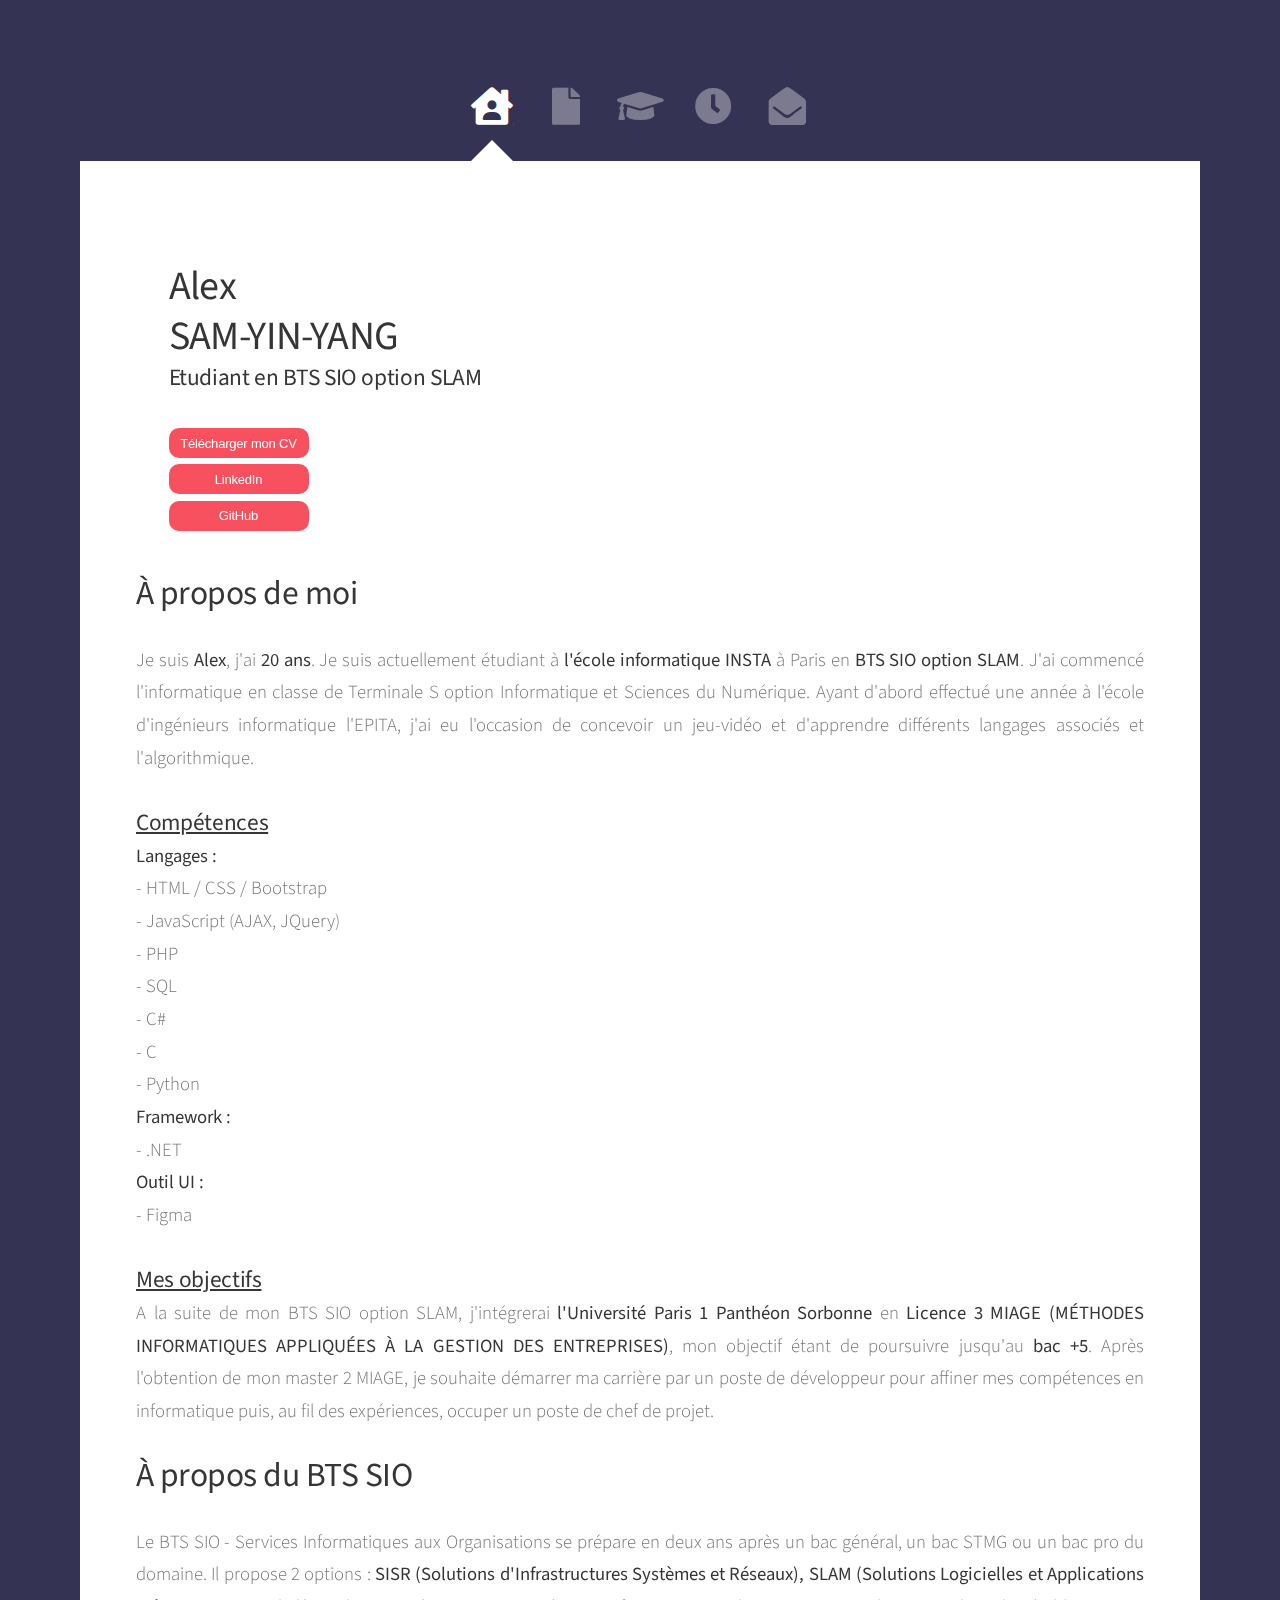
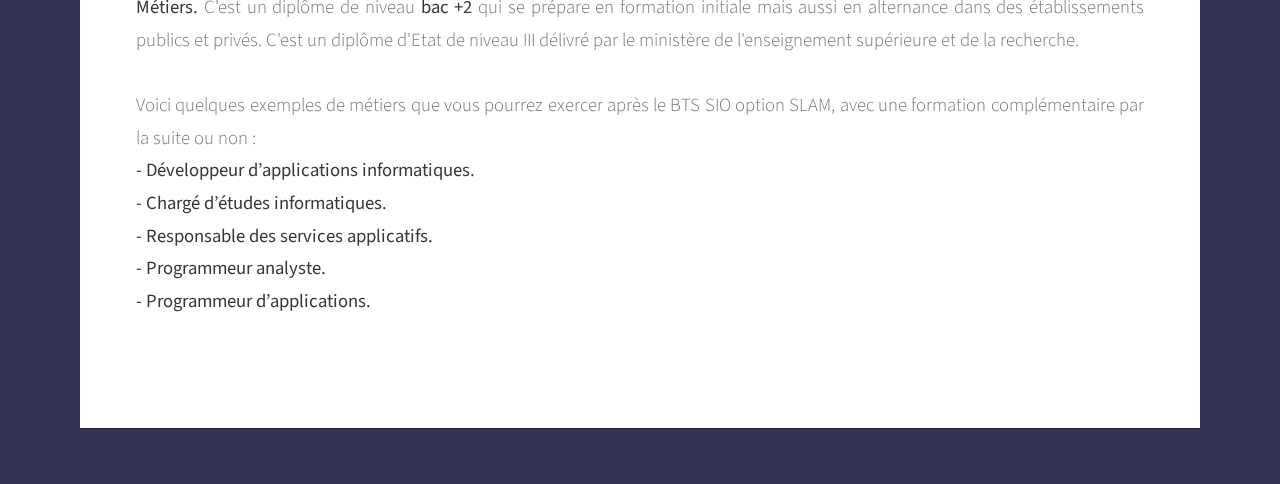
<file: index.html>
<!DOCTYPE html>

<html>

<head>
	<title>Portfolio</title>
	<meta charset="utf-8" />
	<meta name="viewport" content="width=device-width, initial-scale=1, user-scalable=no" />
	<link rel="stylesheet" href="assets/css/main.css" />
	<noscript>
		<link rel="stylesheet" href="assets/css/noscript.css" /></noscript>
	<link rel="stylesheet" href="assets/css/added.css" />
</head>

<body class="is-preload">
	<!-- Wrapper-->
	<div id="wrapper">
		<!-- Nav -->
		<nav id="nav">
			<a href="#home" class="fas fa-house-user"><span>Accueil</span></a>
			<a href="#projet" class="fas fa-file"><span>Projets</span></a>
			<a href="#parcours" style="text-decoration: none" class="fas fa-graduation-cap"></i><span>Formation</span></a>
			<a href="#experiences" style="text-decoration: none" class="fas fa-clock"></i><span>Expériences</span></a>
			<a href="#contact" class="fas fa-envelope-open"><span>Contact</span></a>
		</nav>

		<!-- Main -->
		<div id="main">
			<!-- Me -->
			<article id="home" class="panel intro">
				
				<a id="about-me">
					<header id="left-side">
						<div>
							<h1 style="font-size: 40px">Alex<br>SAM-YIN-YANG</h1>
							<h2>Etudiant en BTS SIO option SLAM</h2><br>
							<button id="cv_btn" onclick="window.open('./media/CV_ALEX_SYY_2.pdf');">
								<h4 id="cv">Télécharger mon CV</h4>
							</button>
						<br>
							<button id="btn_linkedin" onclick="window.open('https://www.linkedin.com/in/alexsyy');">
								<h4 id="cv">LinkedIn</h4>
							</button>
						<br>
							<button id="btn_linkedin" onclick="window.open('https://github.com/alexsamyy');">
								<h4 id="cv">GitHub</h4>
							</button>
						</div>
					</header>
					<h2>À propos de moi</h2>
					<br />
					<span>
						Je suis <b>Alex</b>, j'ai <b>20 ans</b>. Je suis
						actuellement étudiant à <b>l'école informatique INSTA</b> à Paris en
						<b><span href="#BTS">BTS SIO option SLAM</span></b>. J'ai commencé l'informatique en classe de
						Terminale S option
						Informatique et Sciences du Numérique. Ayant d'abord effectué une
						année à l'école d'ingénieurs informatique l'EPITA, j'ai eu
						l'occasion de concevoir un jeu-vidéo et d'apprendre différents
						langages associés et l'algorithmique.</span><br/><br>
						<h4 style="text-decoration: underline;">Compétences</h4>
						<span>
							<b>Langages :</b><br>
							- HTML / CSS / Bootstrap<br>
							- JavaScript (AJAX, JQuery)<br>
							- PHP<br>
							- SQL<br>
							- C#<br>
							- C<br>
							- Python<br>
							<b>Framework :</b><br>
							- .NET<br>
							<b>Outil UI :</b><br>
							- Figma<br><br>
						
						</span>
					
						<h4 style="text-decoration: underline;">Mes objectifs</h4>
						A la suite de mon BTS SIO option SLAM, j'intégrerai <b>l'Université Paris 1 Panthéon Sorbonne</b>
						en <b>Licence 3 MIAGE (MÉTHODES INFORMATIQUES APPLIQUÉES À LA GESTION DES ENTREPRISES)</b>, mon objectif
						étant de poursuivre jusqu'au <b>bac +5</b>. Après l'obtention de mon master 2 MIAGE, je souhaite démarrer ma carrière par un poste de
						développeur pour affiner mes compétences en informatique puis, au fil des expériences, occuper un poste de chef de projet.

						<br><br>
						<h2>À propos du BTS SIO</h2>
					<br />
					<span>
						Le BTS SIO - Services Informatiques aux Organisations se prépare en deux ans après un bac général,
						un bac STMG ou un bac pro du domaine. Il propose 2 options :
						<b>SISR (Solutions d'Infrastructures Systèmes et Réseaux), SLAM (Solutions Logicielles et Applications Métiers.</b>
						C'est un diplôme de niveau <b>bac +2</b> qui se prépare en formation initiale mais aussi en alternance
						dans des établissements publics et privés.
						C'est un diplôme d'Etat de niveau III délivré par le ministère de l'enseignement
						supérieure et de la recherche.<br><br>

						Voici quelques exemples de métiers que vous pourrez exercer après le BTS SIO option SLAM,
						avec une formation complémentaire par la suite ou non :<br>
						<b>- Développeur d’applications informatiques.</b><br>
						<b>- Chargé d’études informatiques.</b><br>
						<b>- Responsable des services applicatifs.</b><br>
						<b>- Programmeur analyste.</b><br>
						<b>- Programmeur d’applications.</b><br><br><br>
					</span>
					
				</a>
			</article>

			<!-- MON PARCOURS -->
			<article id="parcours" class="panel intro">
				<div id="parcours_text">
					<article id="work" class="panel">
						<h2>Formation</h2><br>

						<div class="timeline">

							<h2 class="timeline__item timeline__item--year">2021 - 2023</h2>

							<div class="timeline__item">
								<h3 class="timeline__title"><a style="color: black"
										href="https://www.insta.fr/">INSTA - École d'informatique</a><br>BTS SIO option SLAM</h3>
								<p class="timeline__blurb"><a
										style="text-decoration: none; color: black" href="#projet">
										Réalisation d'un site web de e-commerce dans le cadre de l'école.<br>
										Langages utilisés : HTML / CSS / JavaScript / PHP / SQL<br>
										Framework utilisé : Bootstrap<br>
										- Création / Connexion de l'utilisateur<br>
										- Affichage des articles en vente<br>
										- Mise en place d'un panier<br>
										- Historique / Création d'un bon de commande
										
										
									</p>

								<p class="timeline__blurb"><a
										style="text-decoration: none; color: black" href="#projet">
										Réalisation d'un client lourd de gestion de matériels informatiques<br>
										Langages utilisés : C# / SQL<br>
										Framework utilisé : .NET Framework<br>
										- Possibilité de se connecter à l'application<br>
										- Connexion avec la base de données<br>
										- Ajouter, modifier et supprimer des données<br>
										- Gestion de la sécurité
									</p>
							</div>

							<h2 class="timeline__item timeline__item--year">2020 - 2021</h2>

							<div class="timeline__item">
								<h3 class="timeline__title"><a style="color: black"
										href="https://www.epita.fr/">EPITA</a> - <a
										style="text-decoration: none; color: black" href="./bts.html">Classe
										préparatoire intégrée</a></h3>
								<p class="timeline__blurb">Réalisation d'un jeu-vidéo en C# sur Unity </a> dans le cadre de
									l'école.</p>
							</div>

							<h2 class="timeline__item timeline__item--year">2017 - 2020</h2>

							<div class="timeline__item">
								<h3 class="timeline__title">
									<a style="color: black" href="http://lycee-llisle.ac-reunion.fr/">Lycée Leconte de Lisle</a>
									<br>Baccalauréat Scientifiques internationale chinoise option
									Informatique et Sciences du Numérique</h3>
								<p class="timeline__blurb">Mention bien<br>
									- Bénévolat au sein du journal du lycée "Leconte du Butor" en tant que rédacteur, photographe et maquettiste.<br>
									<a style="color:black"
										href="http://crdp.re/clemi/concours-mediatiks-2018-2019/">Lauréat national 2019
										au concours Mediatiks</a><br>
									- Stage de photographie à la Cité des Arts de la Réunion avec le photographe
									<a style="color: black" href="http://www.morganfache.net/">Morgan Fache</a>
									ayant pour thème "Le Grand Chemin" donnant lieu à <a style="color:black"
									href="https://www.citedesarts.re/LE-GRAND-CHEMIN-THE-LONG-WAY">un vernissage</a>.<br>
									- Prise de vues du stage de street art avec le graffeur <a style="color:black"
									href="https://fr-fr.facebook.com/meo974graff/">Méo974</a> et de la réalisation de la fresque
									<a style="color:black"
									href="https://la1ere.francetvinfo.fr/reunion/buste-fresque-hommage-leconte-lisle-715799.html">en hommage au poète Leconte de Lisle</a>. 
									</p>
							</div>
					</article>
					
					<article id="work" class="panel">
						<h2>Veille technologique</h2><br>

						<div class="timeline">

							<div class="timeline__item">
								<h3 class="timeline__title">Blockchain</h3></a>
								<button id="cv_btn" onclick="window.open('./media/Veille-technologique-updated.pdf');">
									<h4 id="cv">En savoir plus</h4>
								</button>
							</div><br>
						</div>
					</article>
				</div>
			</article>

			<!-- PROJETS -->
			<article id="projet" class="panel">
				<header>
					<h2>Projets</h2>
				</header>

				<section>
					<div class="row">
						<div class="col-4 col-6-medium col-12-small">
							<a title="Cliquez pour voir le projet"
								href="https://github.com/alexsamyy/ecommerce_project" class="link_proj1">
								<div class="project1">
									<img class="image fit" src="media/FoneMarket.JPG" alt="FoneMarket" />
									<span class="legende"><b>FoneMarket</b> est un projet réalisé durant ma 1ère
										année de BTS informatique. <br />Nous devions réaliser un
										site de<br>e-commerce avec les langages HTML / CSS / JavaScript
										/ PHP / MySQL / Jquery / Bootstrap.
									</span>
								</div>
							</a>
						</div>
						<div class="col-4 col-6-medium col-12-small">
							<a title="Cliquez pour voir le projet"
								href="https://github.com/alexsamyy/gm-syy" class="link_proj1">
								<div class="project1">
									<img class="image fit" src="media/GM-SYY.JPG" alt="GM-SYY" />
									<span class="legende"><b>GM-SYY</b> est un projet réalisé durant ma 2ème
										année de BTS informatique. <br />Nous devions réaliser un
										client lourd de<br>gestion de matériels informatiques
										avec les langages C# .NET Framework / SQL.
									</span>
								</div>
							</a>
						</div>
					</div>
				</section>
			</article>

			<!-- Contact -->
			<article id="contact" class="panel">
				<header>
					<h2>Contact</h2>
				</header>
				<form action="https://formspree.io/f/mpzbnaqq" method="post">
					<div>
						<div class="row">
							<div class="col-6 col-12-medium">
								<input type="text" name="name" placeholder="Nom" />
							</div>
							<div class="col-6 col-12-medium">
								<input type="text" name="email" placeholder="E-mail" />
							</div>
							<div class="col-12">
								<input type="text" name="subject" placeholder="Objet" />
							</div>
							<div class="col-12">
								<textarea id="message_contact" name="message" placeholder="Message" rows="6"></textarea>
							</div>
							<div class="col-12">
								<input type="submit" value="Envoyer" />
							</div>
						</div>
					</div>
				</form>
			</article>

			<!-- Expériences -->
			<article id="experiences" class="panel">
				<header>
					<h2>Expériences professionnelles</h2>
				</header>
				<article id="work" class="panel">

					<div class="timeline">

						<h2 class="timeline__item timeline__item--year">Octobre 2022 - Juin 2023</h2>

						<div class="timeline__item">
							<h3 class="timeline__title">Collège Camille Claudel - Service Civique</h3></a>
							<p class="timeline__blurb">
							- Chargé de développer des projets autour du développement durable avec les élèves<br>
							- Participation au dispositif devoirs faits<br>
							- Participation à la vie du collège (sorties scolaires,...)
						</div><br>

						<h2 class="timeline__item timeline__item--year">Janvier 2023 - Février 2023</h2>

						<div class="timeline__item">
							<h3 class="timeline__title">Photographe professionnelle - Développeur WordPress </h3></a>
							<button id="cv_btn" onclick="window.open('https://1drv.ms/f/s!AlTbfhOyc3Ui1HxNgnWetiYUX8ZN?e=NaFNmH');">
								<h4 id="cv">En savoir plus</h4>
							</button>
							<p class="timeline__blurb">
							- Création d'un portfolio sous WordPress<br>
						</div><br>

						<h2 class="timeline__item timeline__item--year">Juin 2022 - Août 2022</h2>

						<div class="timeline__item">
							<h3 class="timeline__title">PARADIGME - Stagiaire développement web</h3></a>
							<button id="cv_btn" onclick="window.open('./media/Experience-en-entreprise.pdf');">
								<h4 id="cv">En savoir plus</h4>
							</button>
							<p class="timeline__blurb">PARADIGME est une entreprise de vente de vêtements coréens basée à Paris.<br>
							- Mise à jour du site web de e-commerce via PrestaShop<br>
							- Ajout de nouvelles fonctionnalités<br>
							- Modification visuelle du site<br>
							- Correction de bugs
						</div><br>

						<h2 class="timeline__item timeline__item--year">Juillet 2021 - Août 2021</h2>

						<div class="timeline__item">
							<h3 class="timeline__title">BRED Banque Populaire - Auxiliaire d'été</h3></a>
							<p class="timeline__blurb">Hôte d'accueil de l'agence BRED à St-Denis, La Réunion.<br>
							- Prise en charge des prospects et des clients.<br>
							- Réalisation d'opérations bancaires sensibles (virements, délivrance des commandes de fonds, chéquiers,...)<br>
							- Création d'un tableau Excel pour réaliser des statistiques à propos de l'accueil (nombre de visites par jour,...)</p>
						</div><br>

					</div>
				</article>
			</article>

			<!-- Footer -->
			<div id="footer">
				<ul class="copyright">
					<li>&copy; Alex SAM-YIN-YANG - 2023</li>
				</ul>
			</div>
		</div>

		<!-- Scripts -->
		<script src="assets/js/jquery.min.js"></script>
		<script src="assets/js/browser.min.js"></script>
		<script src="assets/js/breakpoints.min.js"></script>
		<script src="assets/js/util.js"></script>
		<script src="assets/js/main.js"></script>
</body>

</html>
</file>
<file: assets/css/noscript.css>
/*
	Astral by HTML5 UP
	html5up.net | @ajlkn
	Free for personal and commercial use under the CCA 3.0 license (html5up.net/license)
*/

/* Wrapper */

	#wrapper {
		opacity: 1 !important;
	}

/* Nav */

	#nav a {
		opacity: 1.0;
	}

		#nav a:before, #nav a:after {
			display: none;
		}

		#nav a span {
			top: 0;
			opacity: 1.0;
		}

			#nav a span:after {
				display: none;
			}

/* Main */

	#main {
		background: none;
		box-shadow: none;
	}

		#main > .panel {
			background: white;
			margin-bottom: 2em;
		}

			#main > .panel:last-child {
				margin-bottom: 0;
			}
</file>
<file: assets/css/added.css>
#about-me {
    padding: 5%;
    text-align: justify;
}

#home{
    height: auto;
}

#bts_text {
    padding: 5%;
    text-align: justify;
}

#message_contact {
    resize: none;
}

#cv_btn, #btn_linkedin{
    border-radius: 10px;
    border: 0;
    background-color: #f7505f;
    transition-duration: 0.2s;
    min-height: 30px;
    min-width: 140px;
    width: 140px;
}

#btn_linkedin{
    margin-top: 0.3em;
}

#cv_btn:hover, #btn_linkedin:hover{
    box-shadow: 0 12px 16px 0 rgba(0, 0, 0, 0.24), 0 17px 50px 0 rgba(0, 0, 0, 0.19);
}

#cv {
    color: white;
    font-size: small;
    padding: 1%;
    width: auto;
}

.image {
    border: 1px solid black;
}

#btn_veille {
    text-align: center;
    display: inline-block;
    cursor: pointer;
    background-color: #f7505f;
    width: auto;
    height: 50px;
    border-radius: 10px;
    margin: auto;
}

.project1 {
    box-shadow: 0 12px 16px 0 rgba(0, 0, 0, 0.24), 0 17px 50px 0 rgba(0, 0, 0, 0.19);
    padding: 3%;
    position: relative;
    transition: transform 0.3s ease;
    transform: translateX(0px);
    border-radius: 20px;
}

.link_proj1 {
    border: none;
    text-decoration: none;
    color: black;
}

.project1:hover {
    transform: translateX(10px);
}

.image {
    border-radius: 20px;
}

#parcours_text{
    box-shadow: 0 12px 16px 0 rgba(0, 0, 0, 0.24), 0 17px 50px 0 rgba(0, 0, 0, 0.19);
    width: 95%;
    margin-top: 2.5%;
    padding: 5%;
}

/* EVALUATION DES COMPETENCES */

.skills p{
    margin-top: 5px;
}

.container1 {
    width: 100%;
    height: 30px;
    background-color: white;
    border: 1px solid black;
  }
  
  .skills {
    text-align: center;
    padding-top: 0;
    padding-bottom: 0;
    color: white;
  }
  
  .html {width: 90%; background-color: #04AA6D; height: 30px;}
  .css {width: 80%; background-color: #2196F3; height: 30px;}
  .js {width: 65%; background-color: #f44336; height: 30px;}
  .php {width: 60%; background-color: #808080; height: 30px;}
</file>
<file: assets/css/main.css>
@import url("https://fonts.googleapis.com/css?family=Source+Sans+Pro:300,400,300italic,400italic");
@import url("fontawesome-all.min.css");

/*
	Astral by HTML5 UP
	html5up.net | @ajlkn
	Free for personal and commercial use under the CCA 3.0 license (html5up.net/license)
*/

html,
body,
div,
span,
applet,
object,
iframe,
h1,
h2,
h3,
h4,
h5,
h6,
p,
blockquote,
pre,
a,
abbr,
acronym,
address,
big,
cite,
code,
del,
dfn,
em,
img,
ins,
kbd,
q,
s,
samp,
small,
strike,
strong,
sub,
sup,
tt,
var,
b,
u,
i,
center,
dl,
dt,
dd,
ol,
ul,
li,
fieldset,
form,
label,
legend,
table,
caption,
tbody,
tfoot,
thead,
tr,
th,
td,
article,
aside,
canvas,
details,
embed,
figure,
figcaption,
footer,
header,
hgroup,
menu,
nav,
output,
ruby,
section,
summary,
time,
mark,
audio,
video {
	margin: 0;
	padding: 0;
	border: 0;
	font-size: 100%;
	font: inherit;
	vertical-align: baseline;
}

article,
aside,
details,
figcaption,
figure,
footer,
header,
hgroup,
menu,
nav,
section {
	display: block;
}

body {
	line-height: 1;
}

ol,
ul {
	list-style: none;
}

blockquote,
q {
	quotes: none;
}

blockquote:before,
blockquote:after,
q:before,
q:after {
	content: '';
	content: none;
}

table {
	border-collapse: collapse;
	border-spacing: 0;
}

body {
	-webkit-text-size-adjust: none;
}

mark {
	background-color: transparent;
	color: inherit;
}

input::-moz-focus-inner {
	border: 0;
	padding: 0;
}

input,
select,
textarea {
	-moz-appearance: none;
	-webkit-appearance: none;
	-ms-appearance: none;
	appearance: none;
}

/* Row */

.row {
	display: flex;
	flex-wrap: wrap;
	box-sizing: border-box;
	align-items: stretch;
}

.row>* {
	box-sizing: border-box;
}

.row.gtr-uniform>*> :last-child {
	margin-bottom: 0;
}

.row.aln-left {
	justify-content: flex-start;
}

.row.aln-center {
	justify-content: center;
}

.row.aln-right {
	justify-content: flex-end;
}

.row.aln-top {
	align-items: flex-start;
}

.row.aln-middle {
	align-items: center;
}

.row.aln-bottom {
	align-items: flex-end;
}

.row>.imp {
	order: -1;
}

.row>.col-1 {
	width: 8.33333%;
}

.row>.off-1 {
	margin-left: 8.33333%;
}

.row>.col-2 {
	width: 16.66667%;
}

.row>.off-2 {
	margin-left: 16.66667%;
}

.row>.col-3 {
	width: 25%;
}

.row>.off-3 {
	margin-left: 25%;
}

.row>.col-4 {
	width: 33.33333%;
}

.row>.off-4 {
	margin-left: 33.33333%;
}

.row>.col-5 {
	width: 41.66667%;
}

.row>.off-5 {
	margin-left: 41.66667%;
}

.row>.col-6 {
	width: 50%;
}

.row>.off-6 {
	margin-left: 50%;
}

.row>.col-7 {
	width: 58.33333%;
}

.row>.off-7 {
	margin-left: 58.33333%;
}

.row>.col-8 {
	width: 66.66667%;
}

.row>.off-8 {
	margin-left: 66.66667%;
}

.row>.col-9 {
	width: 75%;
}

.row>.off-9 {
	margin-left: 75%;
}

.row>.col-10 {
	width: 83.33333%;
}

.row>.off-10 {
	margin-left: 83.33333%;
}

.row>.col-11 {
	width: 91.66667%;
}

.row>.off-11 {
	margin-left: 91.66667%;
}

.row>.col-12 {
	width: 100%;
}

.row>.off-12 {
	margin-left: 100%;
}

.row.gtr-0 {
	margin-top: 0em;
	margin-left: 0em;
}

.row.gtr-0>* {
	padding: 0em 0 0 0em;
}

.row.gtr-0.gtr-uniform {
	margin-top: 0em;
}

.row.gtr-0.gtr-uniform>* {
	padding-top: 0em;
}

.row.gtr-25 {
	margin-top: -0.3125em;
	margin-left: -0.3125em;
}

.row.gtr-25>* {
	padding: 0.3125em 0 0 0.3125em;
}

.row.gtr-25.gtr-uniform {
	margin-top: -0.3125em;
}

.row.gtr-25.gtr-uniform>* {
	padding-top: 0.3125em;
}

.row.gtr-50 {
	margin-top: -0.625em;
	margin-left: -0.625em;
}

.row.gtr-50>* {
	padding: 0.625em 0 0 0.625em;
}

.row.gtr-50.gtr-uniform {
	margin-top: -0.625em;
}

.row.gtr-50.gtr-uniform>* {
	padding-top: 0.625em;
}

.row {
	margin-top: -1.25em;
	margin-left: -1.25em;
}

.row>* {
	padding: 1.25em 0 0 1.25em;
}

.row.gtr-uniform {
	margin-top: -1.25em;
}

.row.gtr-uniform>* {
	padding-top: 1.25em;
}

.row.gtr-150 {
	margin-top: -1.875em;
	margin-left: -1.875em;
}

.row.gtr-150>* {
	padding: 1.875em 0 0 1.875em;
}

.row.gtr-150.gtr-uniform {
	margin-top: -1.875em;
}

.row.gtr-150.gtr-uniform>* {
	padding-top: 1.875em;
}

.row.gtr-200 {
	margin-top: -2.5em;
	margin-left: -2.5em;
}

.row.gtr-200>* {
	padding: 2.5em 0 0 2.5em;
}

.row.gtr-200.gtr-uniform {
	margin-top: -2.5em;
}

.row.gtr-200.gtr-uniform>* {
	padding-top: 2.5em;
}

@media screen and (max-width: 1680px) {

	.row {
		display: flex;
		flex-wrap: wrap;
		box-sizing: border-box;
		align-items: stretch;
	}

	.row>* {
		box-sizing: border-box;
	}

	.row.gtr-uniform>*> :last-child {
		margin-bottom: 0;
	}

	.row.aln-left {
		justify-content: flex-start;
	}

	.row.aln-center {
		justify-content: center;
	}

	.row.aln-right {
		justify-content: flex-end;
	}

	.row.aln-top {
		align-items: flex-start;
	}

	.row.aln-middle {
		align-items: center;
	}

	.row.aln-bottom {
		align-items: flex-end;
	}

	.row>.imp-xlarge {
		order: -1;
	}

	.row>.col-1-xlarge {
		width: 8.33333%;
	}

	.row>.off-1-xlarge {
		margin-left: 8.33333%;
	}

	.row>.col-2-xlarge {
		width: 16.66667%;
	}

	.row>.off-2-xlarge {
		margin-left: 16.66667%;
	}

	.row>.col-3-xlarge {
		width: 25%;
	}

	.row>.off-3-xlarge {
		margin-left: 25%;
	}

	.row>.col-4-xlarge {
		width: 33.33333%;
	}

	.row>.off-4-xlarge {
		margin-left: 33.33333%;
	}

	.row>.col-5-xlarge {
		width: 41.66667%;
	}

	.row>.off-5-xlarge {
		margin-left: 41.66667%;
	}

	.row>.col-6-xlarge {
		width: 50%;
	}

	.row>.off-6-xlarge {
		margin-left: 50%;
	}

	.row>.col-7-xlarge {
		width: 58.33333%;
	}

	.row>.off-7-xlarge {
		margin-left: 58.33333%;
	}

	.row>.col-8-xlarge {
		width: 66.66667%;
	}

	.row>.off-8-xlarge {
		margin-left: 66.66667%;
	}

	.row>.col-9-xlarge {
		width: 75%;
	}

	.row>.off-9-xlarge {
		margin-left: 75%;
	}

	.row>.col-10-xlarge {
		width: 83.33333%;
	}

	.row>.off-10-xlarge {
		margin-left: 83.33333%;
	}

	.row>.col-11-xlarge {
		width: 91.66667%;
	}

	.row>.off-11-xlarge {
		margin-left: 91.66667%;
	}

	.row>.col-12-xlarge {
		width: 100%;
	}

	.row>.off-12-xlarge {
		margin-left: 100%;
	}

	.row.gtr-0 {
		margin-top: 0em;
		margin-left: 0em;
	}

	.row.gtr-0>* {
		padding: 0em 0 0 0em;
	}

	.row.gtr-0.gtr-uniform {
		margin-top: 0em;
	}

	.row.gtr-0.gtr-uniform>* {
		padding-top: 0em;
	}

	.row.gtr-25 {
		margin-top: -0.3125em;
		margin-left: -0.3125em;
	}

	.row.gtr-25>* {
		padding: 0.3125em 0 0 0.3125em;
	}

	.row.gtr-25.gtr-uniform {
		margin-top: -0.3125em;
	}

	.row.gtr-25.gtr-uniform>* {
		padding-top: 0.3125em;
	}

	.row.gtr-50 {
		margin-top: -0.625em;
		margin-left: -0.625em;
	}

	.row.gtr-50>* {
		padding: 0.625em 0 0 0.625em;
	}

	.row.gtr-50.gtr-uniform {
		margin-top: -0.625em;
	}

	.row.gtr-50.gtr-uniform>* {
		padding-top: 0.625em;
	}

	.row {
		margin-top: -1.25em;
		margin-left: -1.25em;
	}

	.row>* {
		padding: 1.25em 0 0 1.25em;
	}

	.row.gtr-uniform {
		margin-top: -1.25em;
	}

	.row.gtr-uniform>* {
		padding-top: 1.25em;
	}

	.row.gtr-150 {
		margin-top: -1.875em;
		margin-left: -1.875em;
	}

	.row.gtr-150>* {
		padding: 1.875em 0 0 1.875em;
	}

	.row.gtr-150.gtr-uniform {
		margin-top: -1.875em;
	}

	.row.gtr-150.gtr-uniform>* {
		padding-top: 1.875em;
	}

	.row.gtr-200 {
		margin-top: -2.5em;
		margin-left: -2.5em;
	}

	.row.gtr-200>* {
		padding: 2.5em 0 0 2.5em;
	}

	.row.gtr-200.gtr-uniform {
		margin-top: -2.5em;
	}

	.row.gtr-200.gtr-uniform>* {
		padding-top: 2.5em;
	}

}

@media screen and (max-width: 1280px) {

	.row {
		display: flex;
		flex-wrap: wrap;
		box-sizing: border-box;
		align-items: stretch;
	}

	.row>* {
		box-sizing: border-box;
	}

	.row.gtr-uniform>*> :last-child {
		margin-bottom: 0;
	}

	.row.aln-left {
		justify-content: flex-start;
	}

	.row.aln-center {
		justify-content: center;
	}

	.row.aln-right {
		justify-content: flex-end;
	}

	.row.aln-top {
		align-items: flex-start;
	}

	.row.aln-middle {
		align-items: center;
	}

	.row.aln-bottom {
		align-items: flex-end;
	}

	.row>.imp-large {
		order: -1;
	}

	.row>.col-1-large {
		width: 8.33333%;
	}

	.row>.off-1-large {
		margin-left: 8.33333%;
	}

	.row>.col-2-large {
		width: 16.66667%;
	}

	.row>.off-2-large {
		margin-left: 16.66667%;
	}

	.row>.col-3-large {
		width: 25%;
	}

	.row>.off-3-large {
		margin-left: 25%;
	}

	.row>.col-4-large {
		width: 33.33333%;
	}

	.row>.off-4-large {
		margin-left: 33.33333%;
	}

	.row>.col-5-large {
		width: 41.66667%;
	}

	.row>.off-5-large {
		margin-left: 41.66667%;
	}

	.row>.col-6-large {
		width: 50%;
	}

	.row>.off-6-large {
		margin-left: 50%;
	}

	.row>.col-7-large {
		width: 58.33333%;
	}

	.row>.off-7-large {
		margin-left: 58.33333%;
	}

	.row>.col-8-large {
		width: 66.66667%;
	}

	.row>.off-8-large {
		margin-left: 66.66667%;
	}

	.row>.col-9-large {
		width: 75%;
	}

	.row>.off-9-large {
		margin-left: 75%;
	}

	.row>.col-10-large {
		width: 83.33333%;
	}

	.row>.off-10-large {
		margin-left: 83.33333%;
	}

	.row>.col-11-large {
		width: 91.66667%;
	}

	.row>.off-11-large {
		margin-left: 91.66667%;
	}

	.row>.col-12-large {
		width: 100%;
	}

	.row>.off-12-large {
		margin-left: 100%;
	}

	.row.gtr-0 {
		margin-top: 0em;
		margin-left: 0em;
	}

	.row.gtr-0>* {
		padding: 0em 0 0 0em;
	}

	.row.gtr-0.gtr-uniform {
		margin-top: 0em;
	}

	.row.gtr-0.gtr-uniform>* {
		padding-top: 0em;
	}

	.row.gtr-25 {
		margin-top: -0.3125em;
		margin-left: -0.3125em;
	}

	.row.gtr-25>* {
		padding: 0.3125em 0 0 0.3125em;
	}

	.row.gtr-25.gtr-uniform {
		margin-top: -0.3125em;
	}

	.row.gtr-25.gtr-uniform>* {
		padding-top: 0.3125em;
	}

	.row.gtr-50 {
		margin-top: -0.625em;
		margin-left: -0.625em;
	}

	.row.gtr-50>* {
		padding: 0.625em 0 0 0.625em;
	}

	.row.gtr-50.gtr-uniform {
		margin-top: -0.625em;
	}

	.row.gtr-50.gtr-uniform>* {
		padding-top: 0.625em;
	}

	.row {
		margin-top: -1.25em;
		margin-left: -1.25em;
	}

	.row>* {
		padding: 1.25em 0 0 1.25em;
	}

	.row.gtr-uniform {
		margin-top: -1.25em;
	}

	.row.gtr-uniform>* {
		padding-top: 1.25em;
	}

	.row.gtr-150 {
		margin-top: -1.875em;
		margin-left: -1.875em;
	}

	.row.gtr-150>* {
		padding: 1.875em 0 0 1.875em;
	}

	.row.gtr-150.gtr-uniform {
		margin-top: -1.875em;
	}

	.row.gtr-150.gtr-uniform>* {
		padding-top: 1.875em;
	}

	.row.gtr-200 {
		margin-top: -2.5em;
		margin-left: -2.5em;
	}

	.row.gtr-200>* {
		padding: 2.5em 0 0 2.5em;
	}

	.row.gtr-200.gtr-uniform {
		margin-top: -2.5em;
	}

	.row.gtr-200.gtr-uniform>* {
		padding-top: 2.5em;
	}

}

@media screen and (max-width: 980px) {

	.row {
		display: flex;
		flex-wrap: wrap;
		box-sizing: border-box;
		align-items: stretch;
	}

	.row>* {
		box-sizing: border-box;
	}

	.row.gtr-uniform>*> :last-child {
		margin-bottom: 0;
	}

	.row.aln-left {
		justify-content: flex-start;
	}

	.row.aln-center {
		justify-content: center;
	}

	.row.aln-right {
		justify-content: flex-end;
	}

	.row.aln-top {
		align-items: flex-start;
	}

	.row.aln-middle {
		align-items: center;
	}

	.row.aln-bottom {
		align-items: flex-end;
	}

	.row>.imp-medium {
		order: -1;
	}

	.row>.col-1-medium {
		width: 8.33333%;
	}

	.row>.off-1-medium {
		margin-left: 8.33333%;
	}

	.row>.col-2-medium {
		width: 16.66667%;
	}

	.row>.off-2-medium {
		margin-left: 16.66667%;
	}

	.row>.col-3-medium {
		width: 25%;
	}

	.row>.off-3-medium {
		margin-left: 25%;
	}

	.row>.col-4-medium {
		width: 33.33333%;
	}

	.row>.off-4-medium {
		margin-left: 33.33333%;
	}

	.row>.col-5-medium {
		width: 41.66667%;
	}

	.row>.off-5-medium {
		margin-left: 41.66667%;
	}

	.row>.col-6-medium {
		width: 50%;
	}

	.row>.off-6-medium {
		margin-left: 50%;
	}

	.row>.col-7-medium {
		width: 58.33333%;
	}

	.row>.off-7-medium {
		margin-left: 58.33333%;
	}

	.row>.col-8-medium {
		width: 66.66667%;
	}

	.row>.off-8-medium {
		margin-left: 66.66667%;
	}

	.row>.col-9-medium {
		width: 75%;
	}

	.row>.off-9-medium {
		margin-left: 75%;
	}

	.row>.col-10-medium {
		width: 83.33333%;
	}

	.row>.off-10-medium {
		margin-left: 83.33333%;
	}

	.row>.col-11-medium {
		width: 91.66667%;
	}

	.row>.off-11-medium {
		margin-left: 91.66667%;
	}

	.row>.col-12-medium {
		width: 100%;
	}

	.row>.off-12-medium {
		margin-left: 100%;
	}

	.row.gtr-0 {
		margin-top: 0em;
		margin-left: 0em;
	}

	.row.gtr-0>* {
		padding: 0em 0 0 0em;
	}

	.row.gtr-0.gtr-uniform {
		margin-top: 0em;
	}

	.row.gtr-0.gtr-uniform>* {
		padding-top: 0em;
	}

	.row.gtr-25 {
		margin-top: -0.3125em;
		margin-left: -0.3125em;
	}

	.row.gtr-25>* {
		padding: 0.3125em 0 0 0.3125em;
	}

	.row.gtr-25.gtr-uniform {
		margin-top: -0.3125em;
	}

	.row.gtr-25.gtr-uniform>* {
		padding-top: 0.3125em;
	}

	.row.gtr-50 {
		margin-top: -0.625em;
		margin-left: -0.625em;
	}

	.row.gtr-50>* {
		padding: 0.625em 0 0 0.625em;
	}

	.row.gtr-50.gtr-uniform {
		margin-top: -0.625em;
	}

	.row.gtr-50.gtr-uniform>* {
		padding-top: 0.625em;
	}

	.row {
		margin-top: -1.25em;
		margin-left: -1.25em;
	}

	.row>* {
		padding: 1.25em 0 0 1.25em;
	}

	.row.gtr-uniform {
		margin-top: -1.25em;
	}

	.row.gtr-uniform>* {
		padding-top: 1.25em;
	}

	.row.gtr-150 {
		margin-top: -1.875em;
		margin-left: -1.875em;
	}

	.row.gtr-150>* {
		padding: 1.875em 0 0 1.875em;
	}

	.row.gtr-150.gtr-uniform {
		margin-top: -1.875em;
	}

	.row.gtr-150.gtr-uniform>* {
		padding-top: 1.875em;
	}

	.row.gtr-200 {
		margin-top: -2.5em;
		margin-left: -2.5em;
	}

	.row.gtr-200>* {
		padding: 2.5em 0 0 2.5em;
	}

	.row.gtr-200.gtr-uniform {
		margin-top: -2.5em;
	}

	.row.gtr-200.gtr-uniform>* {
		padding-top: 2.5em;
	}

}

@media screen and (max-width: 736px) {

	.row {
		display: flex;
		flex-wrap: wrap;
		box-sizing: border-box;
		align-items: stretch;
	}

	.row>* {
		box-sizing: border-box;
	}

	.row.gtr-uniform>*> :last-child {
		margin-bottom: 0;
	}

	.row.aln-left {
		justify-content: flex-start;
	}

	.row.aln-center {
		justify-content: center;
	}

	.row.aln-right {
		justify-content: flex-end;
	}

	.row.aln-top {
		align-items: flex-start;
	}

	.row.aln-middle {
		align-items: center;
	}

	.row.aln-bottom {
		align-items: flex-end;
	}

	.row>.imp-small {
		order: -1;
	}

	.row>.col-1-small {
		width: 8.33333%;
	}

	.row>.off-1-small {
		margin-left: 8.33333%;
	}

	.row>.col-2-small {
		width: 16.66667%;
	}

	.row>.off-2-small {
		margin-left: 16.66667%;
	}

	.row>.col-3-small {
		width: 25%;
	}

	.row>.off-3-small {
		margin-left: 25%;
	}

	.row>.col-4-small {
		width: 33.33333%;
	}

	.row>.off-4-small {
		margin-left: 33.33333%;
	}

	.row>.col-5-small {
		width: 41.66667%;
	}

	.row>.off-5-small {
		margin-left: 41.66667%;
	}

	.row>.col-6-small {
		width: 50%;
	}

	.row>.off-6-small {
		margin-left: 50%;
	}

	.row>.col-7-small {
		width: 58.33333%;
	}

	.row>.off-7-small {
		margin-left: 58.33333%;
	}

	.row>.col-8-small {
		width: 66.66667%;
	}

	.row>.off-8-small {
		margin-left: 66.66667%;
	}

	.row>.col-9-small {
		width: 75%;
	}

	.row>.off-9-small {
		margin-left: 75%;
	}

	.row>.col-10-small {
		width: 83.33333%;
	}

	.row>.off-10-small {
		margin-left: 83.33333%;
	}

	.row>.col-11-small {
		width: 91.66667%;
	}

	.row>.off-11-small {
		margin-left: 91.66667%;
	}

	.row>.col-12-small {
		width: 100%;
	}

	.row>.off-12-small {
		margin-left: 100%;
	}

	.row.gtr-0 {
		margin-top: 0em;
		margin-left: 0em;
	}

	.row.gtr-0>* {
		padding: 0em 0 0 0em;
	}

	.row.gtr-0.gtr-uniform {
		margin-top: 0em;
	}

	.row.gtr-0.gtr-uniform>* {
		padding-top: 0em;
	}

	.row.gtr-25 {
		margin-top: -0.3125em;
		margin-left: -0.3125em;
	}

	.row.gtr-25>* {
		padding: 0.3125em 0 0 0.3125em;
	}

	.row.gtr-25.gtr-uniform {
		margin-top: -0.3125em;
	}

	.row.gtr-25.gtr-uniform>* {
		padding-top: 0.3125em;
	}

	.row.gtr-50 {
		margin-top: -0.625em;
		margin-left: -0.625em;
	}

	.row.gtr-50>* {
		padding: 0.625em 0 0 0.625em;
	}

	.row.gtr-50.gtr-uniform {
		margin-top: -0.625em;
	}

	.row.gtr-50.gtr-uniform>* {
		padding-top: 0.625em;
	}

	.row {
		margin-top: -1.25em;
		margin-left: -1.25em;
	}

	.row>* {
		padding: 1.25em 0 0 1.25em;
	}

	.row.gtr-uniform {
		margin-top: -1.25em;
	}

	.row.gtr-uniform>* {
		padding-top: 1.25em;
	}

	.row.gtr-150 {
		margin-top: -1.875em;
		margin-left: -1.875em;
	}

	.row.gtr-150>* {
		padding: 1.875em 0 0 1.875em;
	}

	.row.gtr-150.gtr-uniform {
		margin-top: -1.875em;
	}

	.row.gtr-150.gtr-uniform>* {
		padding-top: 1.875em;
	}

	.row.gtr-200 {
		margin-top: -2.5em;
		margin-left: -2.5em;
	}

	.row.gtr-200>* {
		padding: 2.5em 0 0 2.5em;
	}

	.row.gtr-200.gtr-uniform {
		margin-top: -2.5em;
	}

	.row.gtr-200.gtr-uniform>* {
		padding-top: 2.5em;
	}

}

/* Basic */

html {
	box-sizing: border-box;
}

*,
*:before,
*:after {
	box-sizing: inherit;
}

body {
	background-color: #343353;
	background-repeat: repeat, no-repeat;
	background-size: auto, 100% 100%;
	background-attachment: fixed;
	overflow-y: scroll;
}

body.is-preload *,
body.is-preload *:before,
body.is-preload *:after {
	-moz-animation: none !important;
	-webkit-animation: none !important;
	-ms-animation: none !important;
	animation: none !important;
	-moz-transition: none !important;
	-webkit-transition: none !important;
	-ms-transition: none !important;
	transition: none !important;
}

body,
input,
textarea,
select {
	font-family: 'Source Sans Pro', sans-serif;
	font-weight: 300;
	color: #777777;
	font-size: 16pt;
	line-height: 1.75em;
}

@media screen and (max-width: 1680px) {

	body,
	input,
	textarea,
	select {
		font-size: 15pt;
	}

}

@media screen and (max-width: 1280px) {

	body,
	input,
	textarea,
	select {
		font-size: 14pt;
	}

}

@media screen and (max-width: 736px) {

	body,
	input,
	textarea,
	select {
		font-size: 12pt;
	}

}

@media screen and (max-width: 360px) {

	body,
	input,
	textarea,
	select {
		font-size: 11pt;
	}

}

strong,
b,
h1,
h2,
h3,
h4,
h5,
h6 {
	font-weight: 400;
	color: #363636;
}

h1 {
	font-size: 2.4em;
	letter-spacing: -0.015em;
}

h2 {
	font-size: 1.8em;
	letter-spacing: -0.015em;
}

h3,
h4,
h5,
h6 {
	font-size: 1.25em;
	letter-spacing: -0.015em;
}

@media screen and (max-width: 736px) {

	h1 {
		font-size: 1.75em;
	}

	h2 {
		font-size: 1.375em;
	}

	h3,
	h4,
	h5,
	h6 {
		font-size: 1em;
	}

}

blockquote {
	border-left: solid 0.5em #ddd;
	padding: 1em 0 1em 2em;
	font-style: italic;
}

em,
i {
	font-style: italic;
}

hr {
	border: 0;
	border-top: solid 1px #ddd;
	padding: 1.5em 0 0 0;
	margin: 1.75em 0 0 0;
}

sub {
	position: relative;
	top: 0.5em;
	font-size: 0.8em;
}

sup {
	position: relative;
	top: -0.5em;
	font-size: 0.8em;
}

br.clear {
	clear: both;
}

p,
ul,
ol,
dl,
table,
blockquote,
form {
	margin-bottom: 2em;
}

/* Table */

table {
	width: 100%;
}

table.default tbody tr {
	border-bottom: solid 1px #f4f4f4;
}

table.default td {
	padding: 0.5em 1em 0.5em 1em;
}

table.default th {
	text-align: left;
	font-weight: 400;
	padding: 0.5em 1em 0.5em 1em;
}

table.default thead {
	border-bottom: solid 2px #f4f4f4;
}

/* Form */

form label {
	display: block;
	font-weight: 400;
	color: #363636;
	margin: 0 0 1em 0;
}

form input[type="text"],
form input[type="email"],
form input[type="password"],
form select,
form textarea {
	-webkit-appearance: none;
	border: 0;
	background: #f4f4f4;
	padding: 0.75em;
	width: 100%;
	-moz-transition: background-color .25s ease-in-out;
	-webkit-transition: background-color .25s ease-in-out;
	-ms-transition: background-color .25s ease-in-out;
	transition: background-color .25s ease-in-out;
}

form input[type="text"]:focus,
form input[type="email"]:focus,
form input[type="password"]:focus,
form select:focus,
form textarea:focus {
	background: #f8f8f8;
}

form input[type="text"],
form input[type="email"],
form input[type="password"],
form select {
	line-height: 1.35em;
}

form ::-webkit-input-placeholder {
	color: #999;
}

form :-moz-placeholder {
	color: #999;
}

form ::-moz-placeholder {
	color: #999;
}

form :-ms-input-placeholder {
	color: #999;
}

/* Section/Article */

section,
article {
	margin-bottom: 3em;
}

section> :last-child,
section:last-child,
article> :last-child,
article:last-child {
	margin-bottom: 0;
}

header {
	margin: 0 0 1.5em 0;
}

header>p {
	margin: 0.5em 0 0 0;
	color: #aaa;
}

@media screen and (max-width: 736px) {

	header {
		margin: 0 0 1em 0;
	}

}

/* Image */

.image {
	display: inline-block;
}

.image img {
	display: block;
	width: 100%;
}

.image.fit {
	display: block;
	width: 100%;
}

.image.featured {
	display: block;
	width: 100%;
	margin: 0 0 2em 0;
}

.image.left {
	float: left;
	margin: 0 2em 2em 0;
}

.image.centered {
	display: block;
	margin: 0 0 2em 0;
}

.image.centered img {
	margin: 0 auto;
	width: auto;
}

/* Button */
input[type="submit"],
input[type="reset"],
.button {
	-moz-transition: background-color .25s ease-in-out;
	-webkit-transition: background-color .25s ease-in-out;
	-ms-transition: background-color .25s ease-in-out;
	transition: background-color .25s ease-in-out;
	-webkit-appearance: none;
	display: inline-block;
	background-color: #222222;
	color: #ffffff;
	border: 0;
	cursor: pointer;
	outline: 0;
	padding: 0.7em 1.5em 0.7em 1.5em;
}

input[type="submit"]:hover,
input[type="reset"]:hover,
.button:hover {
	background-color: #333333;
}

input[type="submit"]:active,
input[type="reset"]:active,
.button:active {
	background-color: #444444;
}

input[type="submit"].alt,
input[type="reset"].alt,
.button.alt {
	background-color: #777777;
}

input[type="submit"].alt:hover,
input[type="reset"].alt:hover,
.button.alt:hover {
	background-color: #888888;
}

input[type="submit"].alt:active,
input[type="reset"].alt:active,
.button.alt:active {
	background-color: #999999;
}

input[type="submit"].small,
input[type="reset"].small,
.button.small {
	font-size: 0.75em;
}

input[type="submit"].large,
input[type="reset"].large,
.button.large {
	font-size: 1.25em;
	padding: 0.5em 1.25em 0.5em 1.25em;
}

input[type="submit"].xlarge,
input[type="reset"].xlarge,
.button.xlarge {
	font-size: 1.5em;
	padding: 0.5em 1.25em 0.5em 1.25em;
}

@media screen and (max-width: 736px) {

	input[type="button"],
	input[type="submit"],
	input[type="reset"],
	button,
	.button {
		width: 100%;
	}

}

/* List */

ul {
	list-style: disc;
	padding-left: 1em;
}

ul li {
	padding-left: 0.5em;
}

ol {
	list-style: decimal;
	padding-left: 1.25em;
}

ol li {
	padding-left: 0.25em;
}

/* Actions */

ul.actions {
	list-style: none;
	padding-left: 0;
}

ul.actions li {
	display: inline-block;
	padding-left: 0;
	margin: 0 0 0 0.5em;
}

ul.actions li:first-child {
	margin-left: 0;
}

@media screen and (max-width: 736px) {

	ul.actions li {
		display: block;
		margin: 0.75em 0 0 0;
	}

	ul.actions li:first-child {
		margin-top: 0;
	}

}

/* Icons */

.icon {
	text-decoration: none;
	position: relative;
	text-decoration: none;
}

.icon:before {
	-moz-osx-font-smoothing: grayscale;
	-webkit-font-smoothing: antialiased;
	display: inline-block;
	font-style: normal;
	font-variant: normal;
	text-rendering: auto;
	line-height: 1;
	text-transform: none !important;
	font-family: 'Font Awesome 5 Free';
	font-weight: 400;
}

.icon.solid:before {
	font-weight: 900;
}

.icon.brands:before {
	font-family: 'Font Awesome 5 Brands';
}

.icon:before {
	line-height: inherit;
}

.icon>.label {
	display: none;
}

/* Nav */

#nav {
	text-align: center;
	height: 4.25em;
	cursor: default;
}

#nav a {
	position: relative;
	display: inline-block;
	color: #ffffff;
	width: 1em;
	height: 1em;
	line-height: 0.9em;
	font-size: 2.5em;
	margin: 0 0.25em 0 0.25em;
	opacity: 0.35;
	outline: 0;
	-moz-transition: opacity .25s ease-in-out;
	-webkit-transition: opacity .25s ease-in-out;
	-ms-transition: opacity .25s ease-in-out;
	transition: opacity .25s ease-in-out;
}

#nav a.icon:before {
	padding-right: 0;
}

#nav a:before {
	font-size: 0.8em;
}

#nav a:after {
	content: '';
	display: block;
	position: absolute;
	left: 50%;
	bottom: -0.75em;
	margin-left: -0.5em;
	border-bottom: solid 0em #ffffff;
	border-left: solid 0.5em transparent;
	border-right: solid 0.5em transparent;
	-moz-transition: border-bottom-width .25s ease-in-out;
	-webkit-transition: border-bottom-width .25s ease-in-out;
	-ms-transition: border-bottom-width .25s ease-in-out;
	transition: border-bottom-width .25s ease-in-out;
}

#nav a span {
	display: block;
	position: absolute;
	background: #222222;
	color: #ffffff;
	top: -2.75em;
	font-size: 0.3em;
	height: 2.25em;
	line-height: 2.25em;
	left: 50%;
	opacity: 0;
	-moz-transition: opacity .25s ease-in-out;
	-webkit-transition: opacity .25s ease-in-out;
	-ms-transition: opacity .25s ease-in-out;
	transition: opacity .25s ease-in-out;
	width: 5.5em;
	margin-left: -2.75em;
}

#nav a span:after {
	content: '';
	display: block;
	position: absolute;
	bottom: -0.4em;
	left: 50%;
	margin-left: -0.6em;
	border-top: solid 0.6em #222222;
	border-left: solid 0.6em transparent;
	border-right: solid 0.6em transparent;
}

#nav a:hover {
	opacity: 1.0;
}

#nav a:hover span {
	opacity: 1.0;
}

#nav a.active {
	opacity: 1.0;
}

#nav a.active:after {
	border-bottom-width: 0.5em;
}

@media screen and (max-width: 980px) {

	#nav a span {
		display: none;
	}

}

/* Wrapper */

#wrapper {
	width: 60em;
	margin: auto;
	min-height: 100vh;
	max-width: 100%;
	padding: 1em 0;
	display: -moz-flex;
	display: -webkit-flex;
	display: -ms-flex;
	display: flex;
	-moz-flex-direction: column;
	-webkit-flex-direction: column;
	-ms-flex-direction: column;
	flex-direction: column;
	-moz-align-items: center;
	-webkit-align-items: center;
	-ms-align-items: center;
	align-items: center;
	-moz-justify-content: center;
	-webkit-justify-content: center;
	-ms-justify-content: center;
	justify-content: center;
	-moz-transition: opacity 1s ease-in-out;
	-webkit-transition: opacity 1s ease-in-out;
	-ms-transition: opacity 1s ease-in-out;
	transition: opacity 1s ease-in-out;
}

body.is-preload #wrapper {
	opacity: 0;
}

@media screen and (max-width: 1280px) {

	#wrapper {
		padding: 3em 0;
		max-width: calc(100% - 6em);
	}

}

@media screen and (max-width: 980px) {

	#wrapper {
		padding: 1.5em 0;
		max-width: calc(100% - 8em);
	}

}

@media screen and (max-width: 736px) {

	#wrapper {
		padding: 1em 0;
		max-width: calc(100% - 2em);
	}

}

@media screen and (max-width: 360px) {

	#wrapper {
		padding: 1em 0;
		max-width: 100%;
	}

}

/* Main */

#main {
	position: relative;
	overflow: hidden;
	height: auto;
	width: 100%;
	background: #ffffff;
	box-shadow: 0px 1px 0px 0px rgba(0, 0, 0, 0.25);
	-moz-transition: min-height 0.5s ease-in-out, max-height 0.5s ease-in-out;
	-webkit-transition: min-height 0.5s ease-in-out, max-height 0.5s ease-in-out;
	-ms-transition: min-height 0.5s ease-in-out, max-height 0.5s ease-in-out;
	transition: min-height 0.5s ease-in-out, max-height 0.5s ease-in-out;
}

#main>.panel {
	-moz-transition: opacity 0.25s ease-in-out;
	-webkit-transition: opacity 0.25s ease-in-out;
	-ms-transition: opacity 0.25s ease-in-out;
	transition: opacity 0.25s ease-in-out;
	margin-bottom: 0;
	position: relative;
	padding: 3.5em 2.5em 2.5em 2.5em;
	width: 100%;
}

#main>.panel.inactive {
	opacity: 0;
}

@media screen and (max-width: 736px) {

	#main>.panel {
		padding: 2em 1.5em 1.5em 1.5em;
	}

}

#main>#parcours{
	-moz-flex-direction: column;
	-webkit-flex-direction: column;
	-ms-flex-direction: column;
	flex-direction: column;
	height: auto;
}

#main>#home{
	height: auto;
	margin-bottom: -100px;
}

#main>#veille{
	-moz-flex-direction: column;
	-webkit-flex-direction: column;
	-ms-flex-direction: column;
	flex-direction: column;
	height: auto;
}

#wrapper{
	margin-top: 2%;
}

#main>.panel.intro {
	padding: 0;
	height: 20em;
	display: -moz-flex;
	display: -webkit-flex;
	display: -ms-flex;
	display: flex;
	-moz-flex-direction: row;
	-webkit-flex-direction: row;
	-ms-flex-direction: row;
	flex-direction: row;
	-moz-align-items: center;
	-webkit-align-items: center;
	-ms-align-items: center;
	align-items: center;
}

#main>.panel.intro .pic {
	text-decoration: none;
	position: relative;
	-moz-flex-grow: 0;
	-webkit-flex-grow: 0;
	-ms-flex-grow: 0;
	flex-grow: 0;
	-moz-flex-shrink: 0;
	-webkit-flex-shrink: 0;
	-ms-flex-shrink: 0;
	flex-shrink: 0;
	width: 17em;
	height: 100%;
}

#main>.panel.intro .pic:before {
	content: '';
	position: absolute;
	top: 0;
	left: 0;
	background: url("images/overlay.png");
	width: 100%;
	height: 100%;
	z-index: 1;
}

#main>.panel.intro .pic img {
	position: relative;
	display: block;
	position: absolute;
	top: 0;
	left: 0;
	width: 100%;
	height: 100%;
	-moz-object-fit: cover;
	-webkit-object-fit: cover;
	-ms-object-fit: cover;
	object-fit: cover;
	-moz-object-position: center;
	-webkit-object-position: center;
	-ms-object-position: center;
	object-position: center;
}

#main>.panel.intro .pic .arrow {
	display: block;
	position: absolute;
	right: 0;
	top: 50%;
	margin-top: -1.375em;
	width: 2.75em;
	height: 2.75em;
	background: #000;
	background: rgba(0, 0, 0, 0.75);
	color: #ffffff;
	text-align: center;
	line-height: 2.75em;
	font-size: 1.5em;
	z-index: 1;
	-moz-transition: width .15s ease-in-out, padding-right .15s ease-in-out;
	-webkit-transition: width .15s ease-in-out, padding-right .15s ease-in-out;
	-ms-transition: width .15s ease-in-out, padding-right .15s ease-in-out;
	transition: width .15s ease-in-out, padding-right .15s ease-in-out;
}

#main>.panel.intro .pic .arrow:before {
	position: relative;
	padding-right: 0;
	top: 0.125em;
}

#main>.panel.intro .pic .arrow span {
	display: block;
	text-indent: -9999px;
}

#main>.panel.intro .pic:hover .arrow {
	width: 3em;
	padding-right: 0.25em;
}

#main>.panel.intro header {
	-moz-flex-grow: 1;
	-webkit-flex-grow: 1;
	-ms-flex-grow: 1;
	flex-grow: 1;
	-moz-flex-shrink: 1;
	-webkit-flex-shrink: 1;
	-ms-flex-shrink: 1;
	flex-shrink: 1;
	padding: 3.5em 2.5em;
	margin-bottom: 0;
	width: 100%;
	font-size: small;
}

#main>.panel.intro header h1 {
	line-height: 1.25em;
	margin-bottom: 0;
}

#main>.panel.intro header p {
	letter-spacing: -0.015em;
	font-size: 1.25em;
	margin: 0.25em 0 0 0;
}

@media screen and (max-width: 980px) {

	#main>.panel.intro {
		-moz-flex-direction: column;
		-webkit-flex-direction: column;
		-ms-flex-direction: column;
		flex-direction: column;
		height: auto;
	}

	#main>.panel.intro .pic {
		height: 25em;
		width: 100%;
	}

	#main>.panel.intro header {
		padding: 4em;
		text-align: center;
	}

}

@media screen and (max-width: 736px) {

	#main>.panel.intro .pic {
		height: 20em;
	}

	#main>.panel.intro header {
		padding: 2.75em 2em 2.5em 2em;
	}

	#main>.panel.intro header p {
		font-size: 1em;
		margin: 0.25em 0 0 0;
	}

}

/* Footer */

#footer {
	color: rgba(255, 255, 255, 0.45);
	text-align: center;
	padding: 2em 0 0 0;
	font-size: 0.75em;
}

#footer a {
	color: #ddd;
	color: rgba(255, 255, 255, 0.65);
	-moz-transition: color .25s ease-in-out;
	-webkit-transition: color .25s ease-in-out;
	-ms-transition: color .25s ease-in-out;
	transition: color .25s ease-in-out;
}

#footer a:hover {
	color: white;
}

#footer .copyright {
	list-style: none;
	padding-left: 0;
}

#footer .copyright li {
	display: inline-block;
	padding-left: 1em;
	margin-left: 1em;
	border-left: solid 1px rgba(255, 255, 255, 0.25);
	line-height: 1;
}

#footer .copyright li:first-child {
	padding-left: 0;
	margin-left: 0;
	border-left: 0;
}

@media screen and (max-width: 736px) {

	#footer .copyright li {
		padding-left: 0.5em;
		margin-left: 0.5em;
	}

}
</file>
